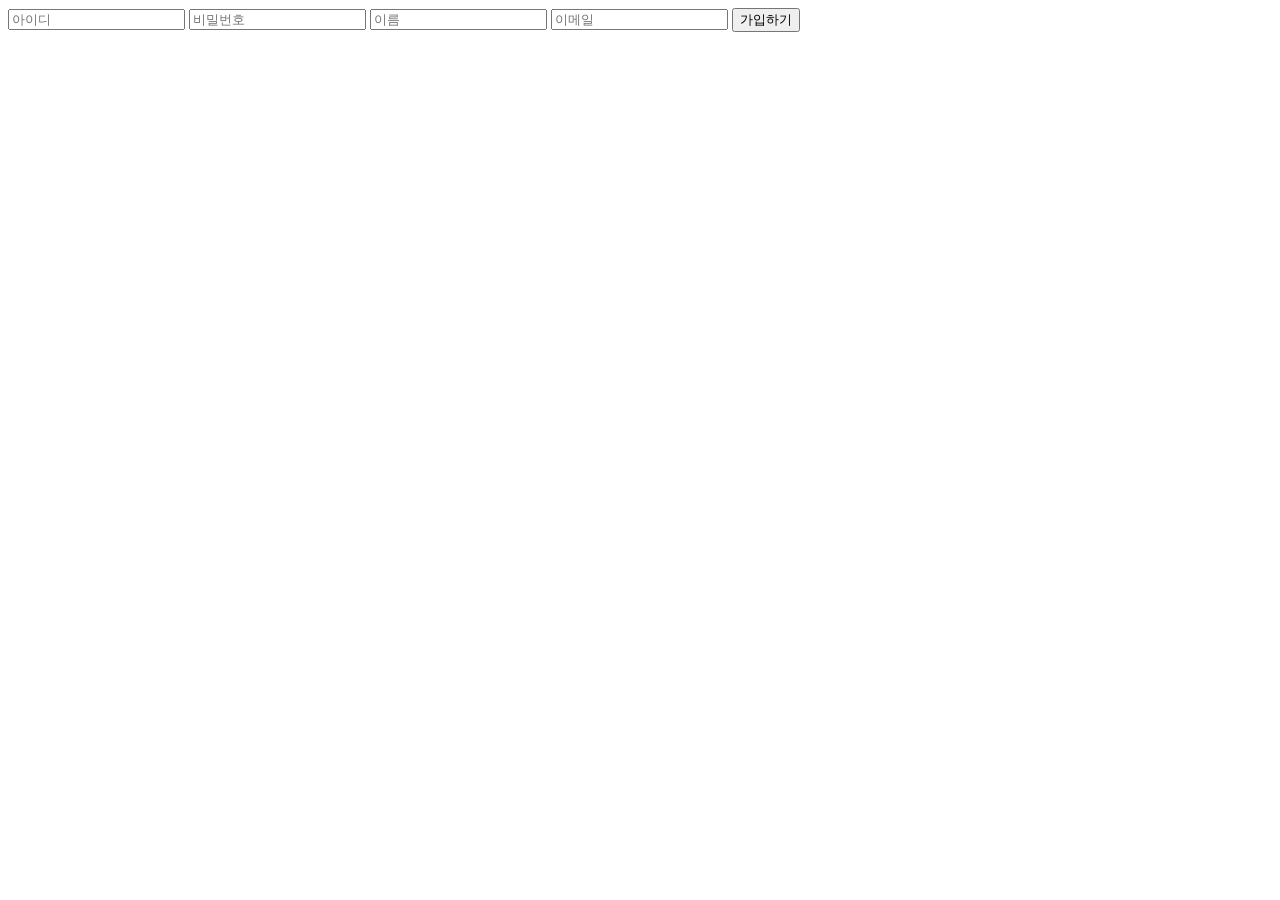
<file: src/main/resources/templates/join.html>
<!DOCTYPE html>
<html lang="en">

<head>
  <meta charset="UTF-8">
  <meta name="viewport" content="width=device-width, initial-scale=1.0">
  <title>Document</title>
</head>

<body>
  <form action="/join/signup" method="post">
    <input type="text" name="username" placeholder="아이디">
    <input type="password" name="password" placeholder="비밀번호">
    <input type="text" name="name" placeholder="이름">
    <input type="email" name="email" placeholder="이메일">

    <button type="submit">가입하기</button>
  </form>
</body>

</html>
</file>
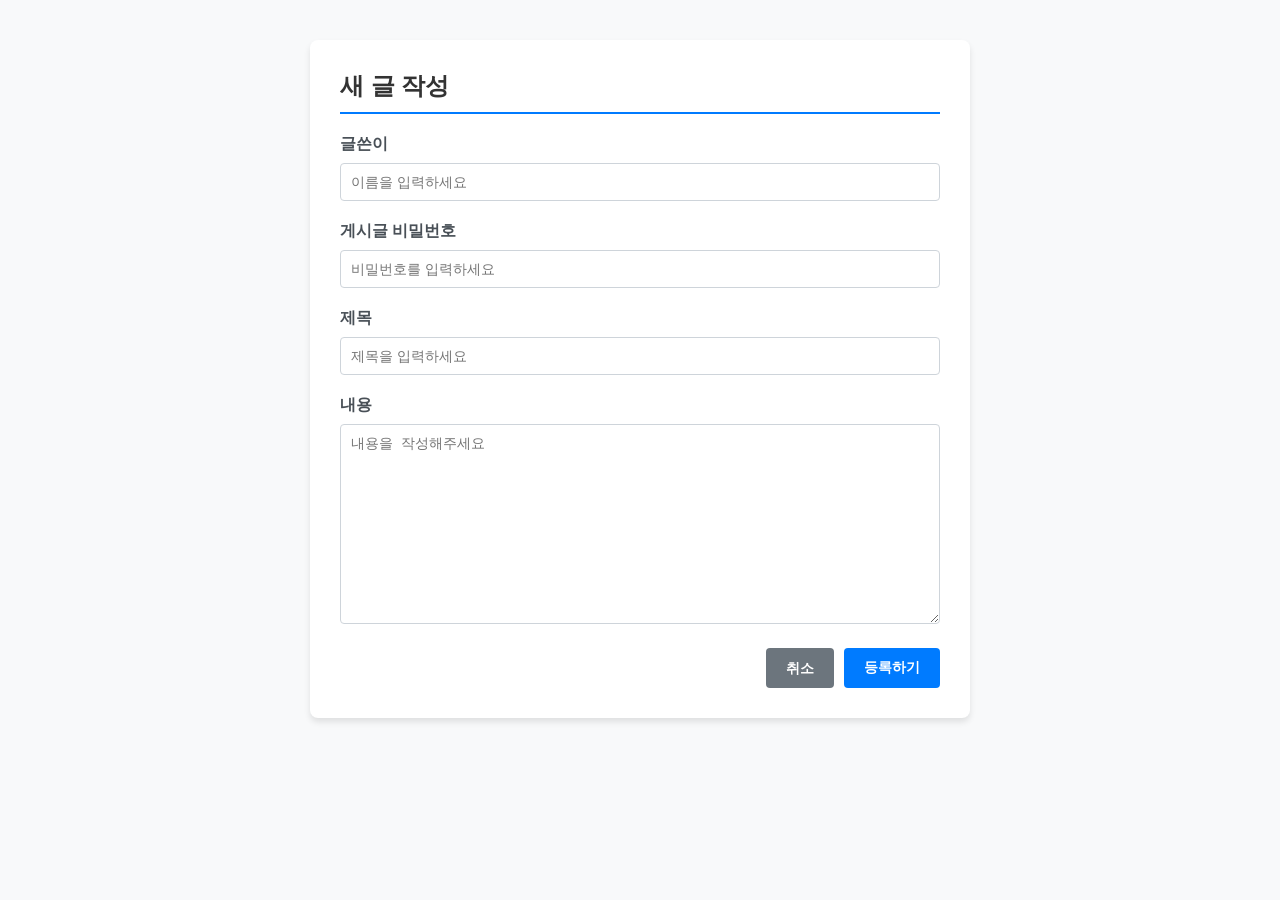
<file: src/main/resources/templates/save.html>
<!doctype html>
<html lang="ko">

<head>
  <meta charset="UTF-8" />
  <meta name="viewport" content="width=device-width, initial-scale=1.0" />
  <title>게시글 작성</title>
  <style>
    body {
      font-family: "Noto Sans KR", sans-serif;
      background-color: #f8f9fa;
      margin: 0;
      padding: 40px 20px;
      display: flex;
      justify-content: center;
    }

    .form-container {
      background-color: #ffffff;
      padding: 30px;
      border-radius: 8px;
      box-shadow: 0 4px 6px rgba(0, 0, 0, 0.1);
      width: 100%;
      max-width: 600px;
    }

    .form-container h2 {
      margin-top: 0;
      margin-bottom: 20px;
      color: #333333;
      border-bottom: 2px solid #007bff;
      padding-bottom: 10px;
    }

    .form-group {
      margin-bottom: 20px;
    }

    .form-group label {
      display: block;
      margin-bottom: 8px;
      font-weight: bold;
      color: #495057;
    }

    .form-group input[type="text"],
    .form-group input[type="password"],
    .form-group textarea {
      width: 100%;
      padding: 10px;
      border: 1px solid #ced4da;
      border-radius: 4px;
      box-sizing: border-box;
      font-size: 14px;
    }

    .form-group textarea {
      resize: vertical;
      min-height: 200px;
    }

    .form-group input:focus,
    .form-group textarea:focus {
      outline: none;
      border-color: #007bff;
      box-shadow: 0 0 0 0.2rem rgba(0, 123, 255, 0.25);
    }

    .btn-group {
      display: flex;
      justify-content: flex-end;
      gap: 10px;
    }

    .btn {
      padding: 10px 20px;
      border: none;
      border-radius: 4px;
      font-size: 14px;
      font-weight: bold;
      cursor: pointer;
      transition: background-color 0.2s;
    }

    .btn-submit {
      background-color: #007bff;
      color: white;
    }

    .btn-submit:hover {
      background-color: #0056b3;
    }

    .btn-cancel {
      background-color: #6c757d;
      color: white;
      text-decoration: none;
      text-align: center;
      line-height: 20px;
    }

    .btn-cancel:hover {
      background-color: #5a6268;
    }
  </style>
</head>

<body>
  <div class="form-container">
    <h2>새 글 작성</h2>
    <!-- Spring Boot 컨트롤러의 @PostMapping("/board/write") 등과 매핑 시켜주면 돼 -->
    <form action="/board/save" method="post">
      <!-- 글쓴이 입력 -->
      <div class="form-group">
        <label for="writer">글쓴이</label>
        <input type="text" id="writer" name="boardWriter" placeholder="이름을 입력하세요" required />
      </div>

      <!-- 비밀번호 입력 -->
      <div class="form-group">
        <label for="password">게시글 비밀번호</label>
        <input type="password" id="password" name="boardPass" placeholder="비밀번호를 입력하세요" required />
      </div>

      <!-- 제목 입력 -->
      <div class="form-group">
        <label for="title">제목</label>
        <input type="text" id="title" name="boardTitle" placeholder="제목을 입력하세요" required />
      </div>

      <!-- 내용 입력 -->
      <div class="form-group">
        <label for="content">내용</label>
        <textarea id="content" name="boardContent" placeholder="내용을 작성해주세요" required></textarea>
      </div>

      <!-- 버튼 영역 -->
      <div class="btn-group">
        <a href="/board/list" class="btn btn-cancel">취소</a>
        <button type="submit" class="btn btn-submit">등록하기</button>
      </div>
    </form>
  </div>
</body>

</html>
</file>
